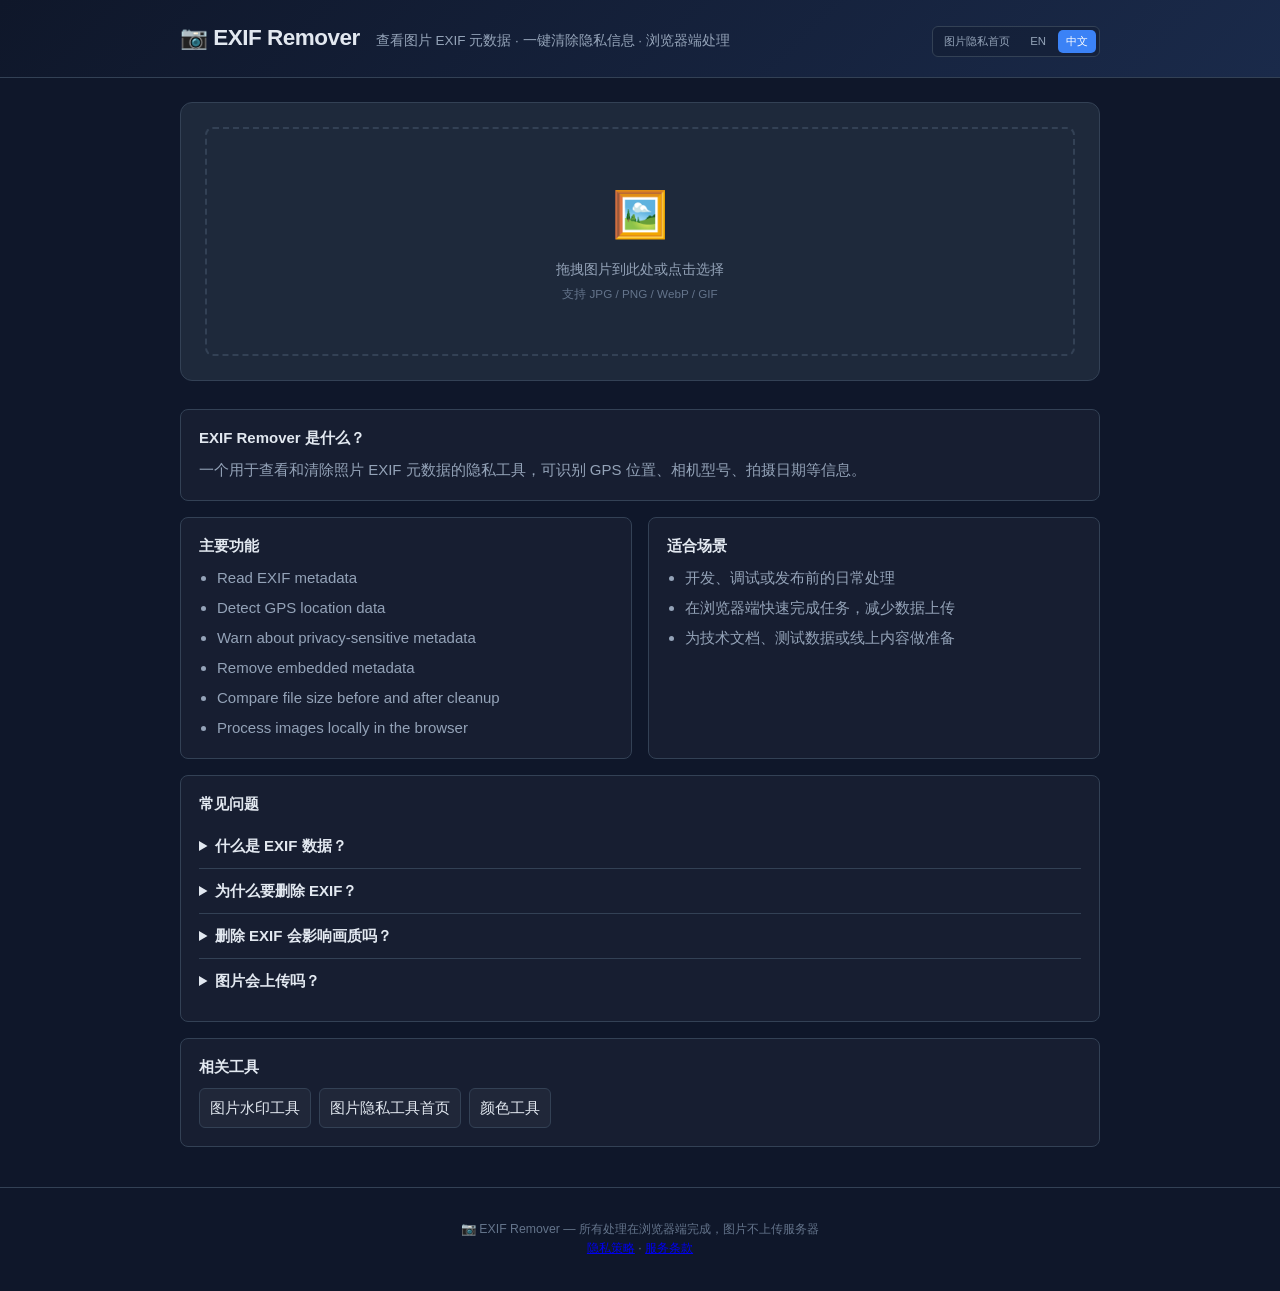
<file: zh/index.html>
<!DOCTYPE html>
<html lang="zh-CN">
<head>
  <!-- Primary Meta -->
  <meta name="description" content="在线EXIF数据查看与删除工具。查看照片元数据（相机型号、GPS位置、拍摄日期），一键清除隐私信息。">
  <meta name="keywords" content="exif remover, remove exif online, exif viewer, photo metadata remover, 删除exif, 图片隐私保护">
  <meta name="author" content="ImagePrivacy">
  <meta name="robots" content="index, follow">
  <link rel="canonical" href="https://exif.imageprivacy.org/zh/">
  <link rel="alternate" hreflang="en" href="https://exif.imageprivacy.org/">
  <link rel="alternate" hreflang="zh-CN" href="https://exif.imageprivacy.org/zh/">
  <link rel="alternate" hreflang="x-default" href="https://exif.imageprivacy.org/">
<!-- Open Graph -->
  <meta property="og:type" content="website">
  <meta property="og:title" content="EXIF Remover - 免费在线工具">
  <meta property="og:description" content="在线EXIF数据查看与删除工具。查看照片元数据（相机型号、GPS位置、拍摄日期），一键清除隐私信息。">
  <meta property="og:url" content="https://exif.imageprivacy.org/zh/">
<meta property="og:site_name" content="EXIF Remover">
  <meta property="og:locale" content="zh_CN">

  <!-- Twitter Card -->
  <meta name="twitter:card" content="summary">
  <meta name="twitter:title" content="EXIF Remover - 免费在线工具">
  <meta name="twitter:description" content="在线EXIF数据查看与删除工具。查看照片元数据（相机型号、GPS位置、拍摄日期），一键清除隐私信息。">
<meta charset="UTF-8">
  <meta name="viewport" content="width=device-width, initial-scale=1.0">
  <title>EXIF Remover - 免费在线工具 | 浏览器端处理 · 隐私安全</title>
  <link rel="stylesheet" href="../css/style.css">
  <script type="application/ld+json">
{
  "@context": "https://schema.org",
  "@type": "SoftwareApplication",
  "name": "EXIF Remover",
  "description": "在线EXIF数据查看与删除工具。查看照片元数据（相机型号、GPS位置、拍摄日期），一键清除隐私信息。",
  "url": "https://exif.imageprivacy.org/zh/",
  "inLanguage": "zh-CN",
  "applicationCategory": "SecurityApplication",
  "operatingSystem": "All",
  "browserRequirements": "Requires JavaScript",
  "isAccessibleForFree": true,
  "offers": {
    "@type": "Offer",
    "price": "0",
    "priceCurrency": "USD"
  },
  "featureList": [
    "Read EXIF metadata",
    "Detect GPS location data",
    "Warn about privacy-sensitive metadata",
    "Remove embedded metadata",
    "Compare file size before and after cleanup",
    "Process images locally in the browser"
  ],
  "publisher": {
    "@type": "Organization",
    "name": "ImagePrivacy"
  }
}
  </script>
  <script type="application/ld+json">
{
  "@context": "https://schema.org",
  "@type": "FAQPage",
  "inLanguage": "zh-CN",
  "mainEntity": [
    {
      "@type": "Question",
      "name": "什么是 EXIF 数据？",
      "acceptedAnswer": {
        "@type": "Answer",
        "text": "EXIF 是图片内嵌元数据，可能包含相机型号、拍摄时间、曝光参数和 GPS 坐标。"
      }
    },
    {
      "@type": "Question",
      "name": "为什么要删除 EXIF？",
      "acceptedAnswer": {
        "@type": "Answer",
        "text": "EXIF 可能泄露位置等隐私信息，分享图片前清除可以降低隐私风险。"
      }
    },
    {
      "@type": "Question",
      "name": "删除 EXIF 会影响画质吗？",
      "acceptedAnswer": {
        "@type": "Answer",
        "text": "清除过程可能重新编码图片，工具会尽量保持较高画质。"
      }
    },
    {
      "@type": "Question",
      "name": "图片会上传吗？",
      "acceptedAnswer": {
        "@type": "Answer",
        "text": "不会。查看和清除元数据都在浏览器端完成。"
      }
    }
  ]
}
  </script>
</head>
<body>
  <header class="header">
    <div class="container">
      <div class="header-inner">
        <h1 class="logo">📷 EXIF Remover</h1>
        <p class="tagline">查看图片 EXIF 元数据 · 一键清除隐私信息 · 浏览器端处理</p>
        <nav class="language-switcher" aria-label="Language"><a class="home-link" href="https://imageprivacy.org/zh/">图片隐私首页</a><a class="" href="../" lang="en">EN</a><a class="active" href="./" lang="zh-CN">中文</a></nav>
      </div>
    </div>
  </header>

  <main class="main container">
    <div class="card">
      <!-- Upload Area -->
      <div class="upload-section">
        <div id="drop-zone" class="drop-zone">
          <div class="drop-content">
            <span class="drop-icon">🖼️</span>
            <p>拖拽图片到此处或点击选择</p>
            <p class="drop-hint">支持 JPG / PNG / WebP / GIF</p>
          </div>
          <input type="file" id="file-input" class="file-input" accept="image/jpeg,image/png,image/webp,image/gif">
        </div>
      </div>

      <!-- Results (hidden initially) -->
      <div id="result-area" class="result-area" style="display:none">
        <!-- Preview + Info -->
        <div class="preview-row">
          <div class="preview-col">
            <h3>图片预览</h3>
            <div id="image-preview" class="image-preview">
              <img id="preview-img" alt="">
            </div>
            <div id="file-info" class="file-info-bar"></div>
          </div>
          <div class="info-col">
            <div class="section-tabs">
              <button class="section-tab active" data-section="exif">EXIF 元数据</button>
              <button class="section-tab" data-section="basic">基本信息</button>
            </div>
            <div id="exif-section" class="info-content">
              <div id="exif-data" class="exif-list">
                <div class="placeholder-text">正在解析 EXIF 数据...</div>
              </div>
            </div>
            <div id="basic-section" class="info-content" style="display:none">
              <div id="basic-data" class="exif-list"></div>
            </div>
          </div>
        </div>

        <!-- Action -->
        <div class="action-area">
          <div class="action-bar">
            <button class="btn btn-primary btn-lg" onclick="stripExif()">
              🧹 清除 EXIF 并下载
            </button>
            <div id="strip-result" class="strip-result"></div>
          </div>
          <div class="action-note">
            <span>💡 清除操作会重新编码图片，删除所有元数据（EXIF、XMP、ICC 等）</span>
          </div>
        </div>
      </div>
    </div>
    <section class="seo-content" aria-label="工具说明和常见问题">
      <div class="seo-block">
        <h2>EXIF Remover 是什么？</h2>
        <p>一个用于查看和清除照片 EXIF 元数据的隐私工具，可识别 GPS 位置、相机型号、拍摄日期等信息。</p>
      </div>
      <div class="seo-grid">
        <div class="seo-block">
          <h2>主要功能</h2>
          <ul><li>Read EXIF metadata</li><li>Detect GPS location data</li><li>Warn about privacy-sensitive metadata</li><li>Remove embedded metadata</li><li>Compare file size before and after cleanup</li><li>Process images locally in the browser</li></ul>
        </div>
        <div class="seo-block">
          <h2>适合场景</h2>
          <ul><li>开发、调试或发布前的日常处理</li><li>在浏览器端快速完成任务，减少数据上传</li><li>为技术文档、测试数据或线上内容做准备</li></ul>
        </div>
      </div>
      <div class="seo-block faq-list">
        <h2>常见问题</h2>
        <details><summary>什么是 EXIF 数据？</summary><p>EXIF 是图片内嵌元数据，可能包含相机型号、拍摄时间、曝光参数和 GPS 坐标。</p></details>
        <details><summary>为什么要删除 EXIF？</summary><p>EXIF 可能泄露位置等隐私信息，分享图片前清除可以降低隐私风险。</p></details>
        <details><summary>删除 EXIF 会影响画质吗？</summary><p>清除过程可能重新编码图片，工具会尽量保持较高画质。</p></details>
        <details><summary>图片会上传吗？</summary><p>不会。查看和清除元数据都在浏览器端完成。</p></details>
      </div>
      <div class="seo-block related-tools">
        <h2>相关工具</h2>
        <div class="related-links"><a href="https://watermark.imageprivacy.org/zh/">图片水印工具</a><a href="https://imageprivacy.org/zh/">图片隐私工具首页</a><a href="https://color.toolkitbox.org/zh/">颜色工具</a></div>
      </div>
    </section>
  </main>

  <footer class="footer">
    <div class="container">
      <p>📷 EXIF Remover — 所有处理在浏览器端完成，图片不上传服务器</p>
      <p class="footer-small"><a href="https://imageprivacy.org/zh/privacy/">隐私策略</a> · <a href="https://imageprivacy.org/zh/terms/">服务条款</a></p>
    </div>
  </footer>

  <script src="../js/exif.js"></script>
  <script src="../js/app.js"></script>
</body>
</html>
</file>
<file: css/style.css>
/* === Reset & Base === */
*,*::before,*::after{box-sizing:border-box;margin:0;padding:0}
:root{--bg:#0f172a;--bg-card:#1e293b;--bg-input:#0f172a;--border:#334155;--border-focus:#3b82f6;--text:#e2e8f0;--text-muted:#94a3b8;--text-dim:#64748b;--primary:#3b82f6;--primary-hover:#2563eb;--secondary:#475569;--secondary-hover:#64748b;--success:#22c55e;--error:#ef4444;--warning:#f59e0b;--radius:12px;--radius-sm:8px;--radius-xs:6px;--font-mono:'SF Mono','Fira Code','Cascadia Code','JetBrains Mono',monospace;--font-ui:-apple-system,BlinkMacSystemFont,'Segoe UI',Roboto,sans-serif}
html{font-size:15px}
body{font-family:var(--font-ui);background:var(--bg);color:var(--text);min-height:100vh;line-height:1.6}
.container{max-width:960px;margin:0 auto;padding:0 20px}

/* Header */
.header{border-bottom:1px solid var(--border);padding:20px 0;background:linear-gradient(135deg,#0f172a 0%,#1a2a4a 100%)}
.header-inner{display:flex;align-items:baseline;gap:16px;flex-wrap:wrap}
.logo{font-size:1.5rem;font-weight:700;color:var(--text);letter-spacing:-.5px}
.tagline{color:var(--text-muted);font-size:.9rem}

/* Card */
.card{margin-top:24px;background:var(--bg-card);border:1px solid var(--border);border-radius:var(--radius);overflow:hidden}

/* Upload */
.upload-section{padding:24px}
.drop-zone{border:2px dashed var(--border);border-radius:var(--radius-sm);padding:50px 20px;text-align:center;cursor:pointer;transition:all .2s;position:relative}
.drop-zone:hover,.drop-zone.dragover{border-color:var(--primary);background:rgba(59,130,246,.05)}
.drop-content{pointer-events:none}
.drop-icon{font-size:3rem;display:block;margin-bottom:8px}
.drop-zone p{color:var(--text-muted);font-size:.9rem}
.drop-hint{font-size:.78rem!important;color:var(--text-dim)!important;margin-top:4px}
.file-input{position:absolute;inset:0;opacity:0;cursor:pointer}

/* Result area */
.result-area{padding:0 24px 24px;display:flex;flex-direction:column;gap:16px}

/* Preview row */
.preview-row{display:flex;gap:16px;min-height:300px}
@media(max-width:700px){.preview-row{flex-direction:column}}
.preview-col{flex:1;display:flex;flex-direction:column;gap:8px}
.preview-col h3,.info-col h3{font-size:.82rem;color:var(--text-muted);text-transform:uppercase;letter-spacing:.5px;font-weight:600}

.image-preview{
  flex:1;background:var(--bg-input);border:1px solid var(--border);border-radius:var(--radius-sm);
  display:flex;align-items:center;justify-content:center;overflow:hidden;min-height:200px;
  padding:8px;position:relative;
}
.image-preview img{max-width:100%;max-height:320px;border-radius:4px;object-fit:contain}

.file-info-bar{
  padding:8px 12px;background:var(--bg-input);border:1px solid var(--border);border-radius:var(--radius-xs);
  font-size:.78rem;color:var(--text-muted);display:flex;gap:12px;flex-wrap:wrap;
}

.info-col{flex:1;display:flex;flex-direction:column;gap:8px;min-height:200px}

.section-tabs{display:flex;gap:2px;background:var(--bg-input);border-radius:var(--radius-xs);padding:2px;width:fit-content}
.section-tab{padding:6px 14px;border:none;background:transparent;color:var(--text-muted);font-size:.78rem;font-family:var(--font-ui);cursor:pointer;border-radius:4px;transition:all .12s}
.section-tab:hover{color:var(--text)}
.section-tab.active{color:#fff;background:var(--primary)}

.info-content{flex:1;background:var(--bg-input);border:1px solid var(--border);border-radius:var(--radius-sm);padding:12px;overflow-y:auto;max-height:300px}

.exif-list{display:flex;flex-direction:column;gap:4px}
.exif-item{display:flex;justify-content:space-between;padding:5px 8px;border-radius:4px;font-size:.78rem;gap:8px}
.exif-item:nth-child(odd){background:rgba(255,255,255,.02)}
.exif-tag{color:var(--primary);flex:none;white-space:nowrap}
.exif-value{color:var(--text);text-align:right;word-break:break-all}
.exif-warning{color:var(--warning);font-size:.78rem;padding:6px 0}

/* Action area */
.action-area{display:flex;flex-direction:column;gap:8px}
.action-bar{display:flex;align-items:center;gap:12px;flex-wrap:wrap}
.action-note{font-size:.75rem;color:var(--text-dim)}

.strip-result{font-size:.82rem;color:var(--text-muted)}

/* Buttons */
.btn{display:inline-flex;align-items:center;gap:6px;padding:7px 14px;border:none;border-radius:var(--radius-xs);font-size:.82rem;font-family:var(--font-ui);font-weight:500;cursor:pointer;transition:all .15s;white-space:nowrap}
.btn-primary{background:var(--primary);color:#fff}
.btn-primary:hover{background:var(--primary-hover)}
.btn-lg{padding:10px 24px;font-size:.9rem}
.btn-sm{padding:4px 10px;font-size:.76rem;background:var(--secondary);color:#e2e8f0}
.btn-sm:hover{background:var(--secondary-hover)}

.placeholder-text{color:var(--text-dim);font-style:italic}

/* Toast */
.toast{position:fixed;bottom:24px;left:50%;transform:translateX(-50%);padding:10px 24px;border-radius:var(--radius);background:var(--bg-card);border:1px solid var(--border);color:var(--text);font-size:.85rem;box-shadow:0 4px 20px rgba(0,0,0,.3);z-index:100;animation:toastIn .3s ease}
@keyframes toastIn{from{opacity:0;transform:translateX(-50%) translateY(10px)}to{opacity:1;transform:translateX(-50%) translateY(0)}}

.footer{text-align:center;padding:32px 0;margin-top:40px;border-top:1px solid var(--border);color:var(--text-dim);font-size:.82rem}
/* === SEO / GEO Content === */
.language-switcher { margin-left: auto; display: inline-flex; gap: 4px; padding: 3px; border: 1px solid var(--border); border-radius: var(--radius-xs); background: rgba(15,23,42,0.35); }
.language-switcher a { color: var(--text-muted); text-decoration: none; font-size: 0.76rem; line-height: 1; padding: 6px 8px; border-radius: 5px; }
.language-switcher a:hover, .language-switcher a.active { color: #fff; background: var(--primary); }
.seo-content { margin-top: 28px; display: flex; flex-direction: column; gap: 16px; color: var(--text-muted); }
.seo-grid { display: grid; grid-template-columns: repeat(2, minmax(0, 1fr)); gap: 16px; }
.seo-block { background: rgba(255,255,255,0.03); border: 1px solid var(--border); border-radius: var(--radius-sm); padding: 18px; }
.seo-block h2 { color: var(--text); font-size: 1rem; line-height: 1.35; margin: 0 0 10px; letter-spacing: 0; }
.seo-block p { margin: 0; }
.seo-block ul { margin: 0; padding-left: 18px; }
.seo-block li + li { margin-top: 6px; }
.faq-list details { border-top: 1px solid var(--border); padding: 10px 0; }
.faq-list details:first-of-type { border-top: 0; }
.faq-list summary { color: var(--text); cursor: pointer; font-weight: 600; }
.faq-list details p { margin-top: 8px; }
@media (max-width: 720px) { .language-switcher { margin-left: 0; } .seo-grid { grid-template-columns: 1fr; } }
.related-links { display: flex; flex-wrap: wrap; gap: 8px; margin-top: 10px; }
.related-links a { color: var(--text); text-decoration: none; border: 1px solid var(--border); border-radius: var(--radius-xs); padding: 7px 10px; background: rgba(255,255,255,0.04); }
.related-links a:hover { border-color: var(--primary); color: #fff; }
</file>
